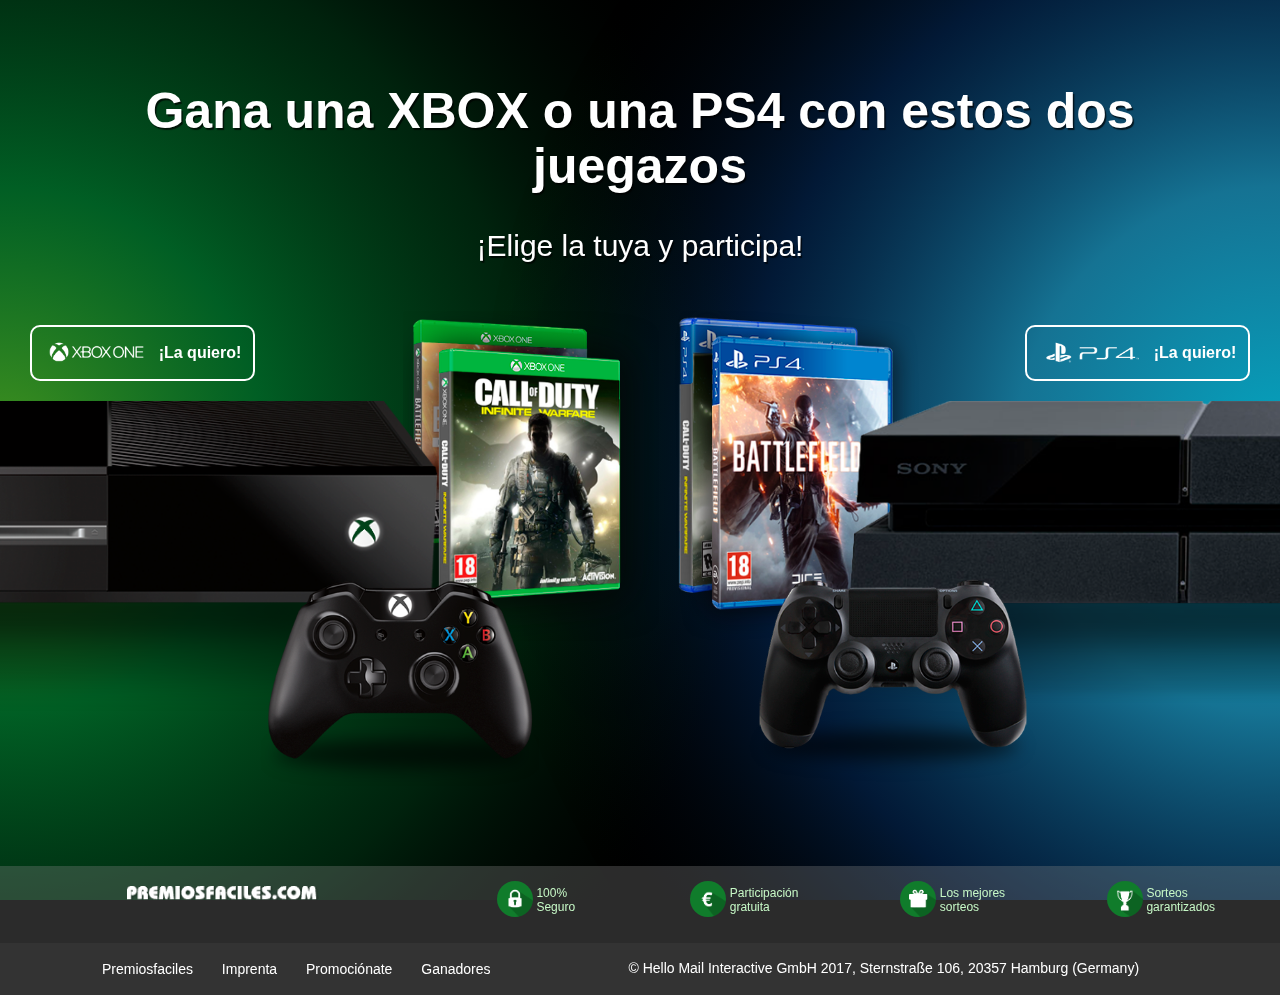
<file: index.html>
<!DOCTYPE html>
<head>
    <meta charset="utf-8">
    <meta http-equiv="X-UA-Compatible" content="IE=edge">
    <meta name="viewport" content="width=device-width, initial-scale=1, maximum-scale=1, user-scalable=0"/>
    <!-- Chrome, Firefox OS y Opera -->
    <meta name="theme-color" content=""/>
    <!-- Windows Phone -->
    <meta name="msapplication-navbutton-color" content=""/>
    <!-- iOS Safari -->
    <meta name="apple-mobile-web-app-capable" content="yes"/>
    <meta name="apple-mobile-web-app-status-bar-style" content="black-translucent"/>
    <title>Gana una XBOX o una PS4</title>
    <meta name="description" content="{$GAME.GAME_METADESC}">
    <meta name="keywords" content="{$GAME.GAME_METAKEY}">
    <!--[if lt IE 9]>
    <script src="js/core/html5shiv.min.js"></script>
    <script src="js/core/respond.min.js"></script>
    <![endif]-->
    <link href="css/core/bootstrap.min.css" rel="stylesheet">
    <link href="css/core/font-awesome/css/font-awesome.min.css" rel="stylesheet">
    <link href="css/core/animate/animate.css" rel="stylesheet" type="text/css">
    <link href="css/style.css" rel="stylesheet">

    
</head>
<body>
<div class="container-fluid">
    <h1>Gana una XBOX o una PS4 con estos dos juegazos</h1>
    <h2>¡Elige la tuya y participa!</h2>
    <div class="wrapper clearfix">
        <a class="aside xbox" href="./xbox.html">
            <canvas id="canvas-xbox"></canvas>
            <div class="sticker" data-wow-delay="0s" data-wow-duration="0.9s">¡La quiero!</div>
            <div class="consola wow fadeInLeft" data-wow-duration="0.8s"></div>
            <div class="mando wow slideInDown" data-wow-delay="0.3s" data-wow-duration="0.9s"></div>
            <div class="game wow fadeInDown" data-wow-delay="1s"></div>
        </a>
        <a class="aside ps4" href="./ps4.html">
            <canvas id="canvas-ps4"></canvas>
            <div class="sticker" data-wow-delay="0s" data-wow-duration="0.9s">¡La quiero!</div>
            <div class="consola wow fadeInRight" data-wow-duration="0.8s"></div>
            <div class="mando wow slideInDown" data-wow-delay="0.6s" data-wow-duration="0.9s"></div>
            <div class="game wow fadeInDown" data-wow-delay="1s"></div>
        </a>
        <div class="last-days wow bounce" data-wow-delay="2.8s">
            <span></span>
        </div>
    </div> 
</div>
<footer>
    <div class="container brandPower clearfix">
        <div class="col-sm-4">
            <div class="logo"><h1>premiosfaciles.com</h1></div>
        </div>
        <div class="col-sm-8">
            <div class="row">
                <div class="col-xs-6 col-sm-3">
                    <div class="security"></div>
                    <span>100% <br /> Seguro</span>
                </div>
                <div class="col-xs-6 col-sm-3">
                    <div class="forFree"></div>
                    <span>Participación<br /> gratuita</span>
                </div>
                <div class="col-xs-6 col-sm-3">
                    <div class="awardGuaranteed"></div>
                    <span>Los mejores<br /> sorteos</span>
                </div>
                <div class="col-xs-6 col-sm-3">
                    <div class="bestGames"></div>
                    <span>Sorteos<br /> garantizados</span>

                </div>
            </div>
        </div>
    </div>
    <div id="GameColorDiv"></div>
    <div class="container clearfix" id="cont-footer">
        <div class="row">
            <div class="col-md-5 col-lg-5">
                <ul class="list-unstyled list-inline">
                    <li><a target="_blank" href="/">Premiosfaciles</a></li>
                    <li>
                       <a id="trigger-imprenta" href="#modal-imprenta" role="button" data-toggle="modal" data-target="#modal-imprenta">
                           Imprenta
                        </a>
                    </li>
                    <li><a href="/publicidade" target="_blank">
                        Promociónate</a>
                    </li>
                    <li>
                        <a role="button" data-toggle="modal" data-target="#modal-winners" id="trigger-winners" href="#modal-winners">
                            Ganadores
                        </a>
                    </li>
                </ul>
            </div>
            <div class="col-md-7 col-lg-7">
                &copy; Hello Mail Interactive GmbH 2017, Sternstraße 106, 20357 Hamburg (Germany)
            </div>
        </div>
    </div>
</footer>
<script src="js/core/jquery-1.11.1.min.js"></script>
<script src="js/core/bootstrap.min.js"></script>
<script src="js/core/icheck.js"></script>
<script src="js/core/functions.js"></script>
<script src="js/scripts.js"></script>
<script src="js/default_dynamic/general.js"></script>
<script src="js/core/granim/granim.min.js"></script>    
    
<!-- ANIMATION WOW -->
<script src="js/core/wow/wow.min.js"></script>
<script>
    $(document).ready(function(){
        new WOW().init();
    });
</script>
</body>
</html>
</file>
<file: css/style.css>
@charset "UTF-8";
/*************** IMPORTACIÓN ESTILOS *****************/
/*************** IMPORTACIÓN ESTILOS y generales *****************/
/* Archivo: standard.css */
/* Estos son los comentarios en CSS, que si aparecerán en el archivo style .css */
/*********** import CSS ***********/
/*! normalize.css v4.1.1 | MIT License | github.com/necolas/normalize.css */
/**
 * 1. Change the default font family in all browsers (opinionated).
 * 2. Prevent adjustments of font size after orientation changes in IE and iOS.
 */
html {
  font-family: sans-serif;
  /* 1 */
  -ms-text-size-adjust: 100%;
  /* 2 */
  -webkit-text-size-adjust: 100%;
  /* 2 */ }

/**
 * Remove the margin in all browsers (opinionated).
 */
body {
  margin: 0; }

/* HTML5 display definitions
   ========================================================================== */
/**
 * Add the correct display in IE 9-.
 * 1. Add the correct display in Edge, IE, and Firefox.
 * 2. Add the correct display in IE.
 */
article,
aside,
details,
figcaption,
figure,
footer,
header,
main,
menu,
nav,
section,
summary {
  /* 1 */
  display: block; }

/**
 * Add the correct display in IE 9-.
 */
audio,
canvas,
progress,
video {
  display: inline-block; }

/**
 * Add the correct display in iOS 4-7.
 */
audio:not([controls]) {
  display: none;
  height: 0; }

/**
 * Add the correct vertical alignment in Chrome, Firefox, and Opera.
 */
progress {
  vertical-align: baseline; }

/**
 * Add the correct display in IE 10-.
 * 1. Add the correct display in IE.
 */
template,
[hidden] {
  display: none; }

/* Links
   ========================================================================== */
/**
 * 1. Remove the gray background on active links in IE 10.
 * 2. Remove gaps in links underline in iOS 8+ and Safari 8+.
 */
a {
  background-color: transparent;
  /* 1 */
  -webkit-text-decoration-skip: objects;
  /* 2 */ }

/**
 * Remove the outline on focused links when they are also active or hovered
 * in all browsers (opinionated).
 */
a:active,
a:hover {
  outline-width: 0; }

/* Text-level semantics
   ========================================================================== */
/**
 * 1. Remove the bottom border in Firefox 39-.
 * 2. Add the correct text decoration in Chrome, Edge, IE, Opera, and Safari.
 */
abbr[title] {
  border-bottom: none;
  /* 1 */
  text-decoration: underline;
  /* 2 */
  text-decoration: underline dotted;
  /* 2 */ }

/**
 * Prevent the duplicate application of `bolder` by the next rule in Safari 6.
 */
b,
strong {
  font-weight: inherit; }

/**
 * Add the correct font weight in Chrome, Edge, and Safari.
 */
b,
strong {
  font-weight: bolder; }

/**
 * Add the correct font style in Android 4.3-.
 */
dfn {
  font-style: italic; }

/**
 * Correct the font size and margin on `h1` elements within `section` and
 * `article` contexts in Chrome, Firefox, and Safari.
 */
h1 {
  font-size: 2em;
  margin: 0.67em 0; }

/**
 * Add the correct background and color in IE 9-.
 */
mark {
  background-color: #ff0;
  color: #000; }

/**
 * Add the correct font size in all browsers.
 */
small {
  font-size: 80%;
  line-height: 130%;
  display: inline-block; }

/**
 * Prevent `sub` and `sup` elements from affecting the line height in
 * all browsers.
 */
sub,
sup {
  font-size: 75%;
  line-height: 0;
  position: relative;
  vertical-align: baseline; }

sub {
  bottom: -0.25em; }

sup {
  top: -0.5em; }

/* Embedded content
   ========================================================================== */
/**
 * Remove the border on images inside links in IE 10-.
 */
img {
  border-style: none; }

/**
 * Hide the overflow in IE.
 */
svg:not(:root) {
  overflow: hidden; }

/* Grouping content
   ========================================================================== */
/**
 * 1. Correct the inheritance and scaling of font size in all browsers.
 * 2. Correct the odd `em` font sizing in all browsers.
 */
code,
kbd,
pre,
samp {
  font-family: monospace, monospace;
  /* 1 */
  font-size: 1em;
  /* 2 */ }

/**
 * Add the correct margin in IE 8.
 */
figure {
  margin: 1em 40px; }

/**
 * 1. Add the correct box sizing in Firefox.
 * 2. Show the overflow in Edge and IE.
 */
hr {
  box-sizing: content-box;
  /* 1 */
  height: 0;
  /* 1 */
  overflow: visible;
  /* 2 */ }

/* Forms
   ========================================================================== */
/**
 * 1. Change font properties to `inherit` in all browsers (opinionated).
 * 2. Remove the margin in Firefox and Safari.
 */
button,
input,
select,
textarea {
  font: inherit;
  /* 1 */
  margin: 0;
  /* 2 */ }

/**
 * Restore the font weight unset by the previous rule.
 */
optgroup {
  font-weight: bold; }

/**
 * Show the overflow in IE.
 * 1. Show the overflow in Edge.
 */
button,
input {
  /* 1 */
  overflow: visible; }

/**
 * Remove the inheritance of text transform in Edge, Firefox, and IE.
 * 1. Remove the inheritance of text transform in Firefox.
 */
button,
select {
  /* 1 */
  text-transform: none; }

/**
 * 1. Prevent a WebKit bug where (2) destroys native `audio` and `video`
 *    controls in Android 4.
 * 2. Correct the inability to style clickable types in iOS and Safari.
 */
button,
html [type="button"],
[type="reset"],
[type="submit"] {
  -webkit-appearance: button;
  /* 2 */ }

/**
 * Remove the inner border and padding in Firefox.
 */
button::-moz-focus-inner,
[type="button"]::-moz-focus-inner,
[type="reset"]::-moz-focus-inner,
[type="submit"]::-moz-focus-inner {
  border-style: none;
  padding: 0; }

/**
 * Restore the focus styles unset by the previous rule.
 */
button:-moz-focusring,
[type="button"]:-moz-focusring,
[type="reset"]:-moz-focusring,
[type="submit"]:-moz-focusring {
  outline: 0; }

/**
 * Change the border, margin, and padding in all browsers (opinionated).
 */
fieldset {
  border: none;
  margin: 0;
  padding: 0; }

/**
 * 1. Correct the text wrapping in Edge and IE.
 * 2. Correct the color inheritance from `fieldset` elements in IE.
 * 3. Remove the padding so developers are not caught out when they zero out
 *    `fieldset` elements in all browsers.
 */
legend {
  box-sizing: border-box;
  /* 1 */
  color: inherit;
  /* 2 */
  display: table;
  /* 1 */
  max-width: 100%;
  /* 1 */
  padding: 0;
  /* 3 */
  white-space: normal;
  /* 1 */
  border-bottom: 0; }

/**
 * Remove the default vertical scrollbar in IE.
 */
textarea {
  overflow: auto; }

/**
 * 1. Add the correct box sizing in IE 10-.
 * 2. Remove the padding in IE 10-.
 */
[type="checkbox"],
[type="radio"] {
  box-sizing: border-box;
  /* 1 */
  padding: 0;
  /* 2 */ }

/**
 * Correct the cursor style of increment and decrement buttons in Chrome.
 */
[type="number"]::-webkit-inner-spin-button,
[type="number"]::-webkit-outer-spin-button {
  height: auto; }

/**
 * 1. Correct the odd appearance in Chrome and Safari.
 * 2. Correct the outline style in Safari.
 */
[type="search"] {
  -webkit-appearance: textfield;
  /* 1 */
  outline-offset: -2px;
  /* 2 */ }

/**
 * Remove the inner padding and cancel buttons in Chrome and Safari on OS X.
 */
[type="search"]::-webkit-search-cancel-button,
[type="search"]::-webkit-search-decoration {
  -webkit-appearance: none; }

/**
 * Correct the text style of placeholders in Chrome, Edge, and Safari.
 */
::-webkit-input-placeholder {
  color: inherit;
  opacity: 0.54; }

/**
 * 1. Correct the inability to style clickable types in iOS and Safari.
 * 2. Change font properties to `inherit` in Safari.
 */
::-webkit-file-upload-button {
  -webkit-appearance: button;
  /* 1 */
  font: inherit;
  /* 2 */ }

/**
* Reset IOS styles */
input {
  -webkit-appearance: none; }

input[type=text],
input[type=email],
input[type=tel],
input[type=url],
input[type=search],
select {
  appearance: none;
  -moz-appearance: none;
  -webkit-appearance: none; }

/*********** custom default CSS ***********/
/* 100% del ancho de la ventana del navegador */
/* Color gris*/
/* Color Gris Obscuro */
/* background negro*/
/* background negro*/
/* example : @include radial-gradient(lighten($color_concurso, 30%), $color_concurso);*/
html {
  min-height: 100%;
  position: relative;
  overflow-x: hidden;
  /*disable horizontal scroll*/ }

.pixel {
  position: absolute; }

#section0 {
  padding-top: 30px; }

header {
  text-align: left;
  padding: 15px;
  transition: all 0.4s ease;
  width: 100%;
  position: absolute;
  z-index: 1;
  transition: all 0.4s ease; }

header.sticky {
  background-color: #107c10;
  position: fixed;
  text-align: left;
  transition: all 0.4s ease;
  z-index: 100; }

.logo {
  background: url("../images/default/logo-premiosfaciles.png") 0 0 no-repeat;
  width: 203px;
  height: 17px;
  background-size: 100%; }
  .logo h1 {
    margin: 0;
    text-indent: -9999px; }

.logoPT {
  background: url("../images/default/logo-premiosfaceis.png") 0 0 no-repeat;
  width: 203px;
  height: 17px;
  background-size: 100%; }
  .logoPT h1 {
    margin: 0;
    text-indent: -9999px; }

.titForm3 {
  text-align: center;
  margin: 0 0 -30px 0; }

section .form-box {
  margin-top: 30px; }

.contenedor {
  width: 100%;
  vertical-align: top;
  font-family: arial, sans-serif;
  font-size: 1em;
  margin: auto;
  background-color: #000000; }
  .contenedor a {
    color: #107c10; }

.formContent.pt .livingData .form-group:last-of-type:before {
  content: "-";
  display: block;
  position: absolute;
  width: 10px;
  height: 10px;
  font-size: 29px;
  margin-left: -20px;
  color: #929292;
  line-height: 0;
  top: 20px; }

.form-box .formContent {
  background-color: #FFFFFF; }
  .form-box .formContent .infoUser {
    text-align: center; }

#title-form {
  -webkit-text-shadow: 1px 1px 3px rgba(0, 0, 0, 0.5);
  -moz-text-shadow: 1px 1px 3px rgba(0, 0, 0, 0.5);
  -ms-text-shadow: 1px 1px 3px rgba(0, 0, 0, 0.5);
  text-shadow: 1px 1px 3px rgba(0, 0, 0, 0.5);
  background-color: #062b06;
  padding: 7.5px;
  color: #FFFFFF;
  font-size: 16px;
  text-transform: uppercase;
  text-align: center;
  letter-spacing: 0.2px; }

form {
  padding: 15px;
  margin-bottom: 15px;
  background-color: #f5f5f5;
  /* cuando gender = radiobutton
  
  .col_gender {
      margin-bottom: 15px;
  }*/ }
  form > div {
    margin-bottom: 5px; }
  form fieldset {
    margin-bottom: 10px; }
  form fieldset:first-of-type {
    margin-top: 0;
    margin-bottom: 0; }
  form .form-group {
    margin-bottom: 12px; }
  form legend {
    font-size: 18px;
    margin-bottom: 12px; }
  form .gender > div {
    -webkit-border-radius: 7.14286px;
    -moz-border-radius: 7.14286px;
    -ms-border-radius: 7.14286px;
    border-radius: 7.14286px;
    border: 1px solid #e2e2e2;
    background-color: #FFF;
    padding: 7px 2px 9px;
    /* cuando gender = radio buttons   
    padding: 9px 2px;
     
    > div {
        @include border-radius ($medianil / 2.1);
        border: 1px solid #e2e2e2;
        background-color: #FFF;
        padding: 9px 2px;
    
        label {
            color: #999;
            cursor: pointer;
            margin-bottom: 0;
        }
    }
    */ }
    form .gender > div > div > div:first-of-type {
      text-align: right; }
  form .label_gender [class*='iradio_'] {
    display: none; }
  form .legal {
    display: inline-block;
    margin-top: 15px; }
  form .radio label,
  form .checkbox label {
    padding-left: 0; }
  form .error {
    display: none;
    margin-top: 5px; }
  form .form-control {
    border-color: #e2e2e2;
    -webkit-border-radius: 6px;
    -moz-border-radius: 6px;
    -ms-border-radius: 6px;
    border-radius: 6px; }
    form .form-control::-webkit-input-placeholder {
      opacity: 0; }
    form .form-control:-moz-placeholder {
      opacity: 0; }
    form .form-control::-moz-placeholder {
      opacity: 0; }
    form .form-control:-ms-input-placeholder {
      opacity: 0; }
  form .form-control:focus {
    border-color: #19c019;
    outline: 0;
    -webkit-box-shadow: none;
    box-shadow: none;
    background-color: #90f190; }
  form .help-block {
    margin-bottom: 0;
    margin-top: 4px; }
  form .livingData {
    clear: both;
    margin: 15px -15px 0; }
    form .livingData .form-group {
      padding-right: 15px;
      padding-left: 15px;
      float: left;
      width: 33.3%;
      box-sizing: border-box; }
  form .labelFake {
    position: absolute;
    top: -26px; }
  form .wrappedSelect {
    position: relative; }
  form .wrappedSelect:after {
    content: "";
    border-style: solid;
    border-width: 5px 4px 0 4px;
    border-color: #1cd61c transparent transparent transparent;
    height: 0px;
    line-height: 0px;
    position: absolute;
    width: 0px;
    bottom: 38%;
    right: 8px;
    _border-color: #486ED9 #000000 #000000 #000000;
    _filter: progid:DXImageTransform.Microsoft.Chroma(color='#000000'); }
  form .terms_and_conditions label {
    font-size: 11px; }
  form .terms_and_conditions .checkbox label div {
    position: absolute; }
  form .terms_and_conditions .checkbox label span {
    margin-left: 30px;
    display: inline-block;
    line-height: 110%; }
  form input[type=number]::-webkit-outer-spin-button,
  form input[type=number]::-webkit-inner-spin-button {
    -webkit-appearance: none;
    margin: 0; }
  form input[type=number] {
    -moz-appearance: textfield; }

/* reset from bootstrap */
select:focus:focus, select:focus:active,
select:focus .active:focus, select::-moz-focus-inner:focus, select::-moz-focus-inner:active,
select::-moz-focus-inner .active:focus,
.btn:focus,
.btn:active,
.btn .active:focus {
  outline: none;
  outline: 0px auto -webkit-focus-ring-color;
  outline-offset: 0; }

select:focus-inner,
select::-moz-focus-inner {
  color: transparent;
  text-shadow: 0 0 0 #000;
  border: none; }

.btn-primary:hover, .btn-primary:focus {
  background-position: 0 0; }

/**/
/*.btn-primary*/
.coregs .wp_radio,
.ui-dialog-buttonset button {
  background: -webkit-gradient(linear, left top, left bottom, from(#16a916), to(#107c10));
  background: -moz-linear-gradient(top, #16a916, #107c10);
  filter: progid:DXImageTransform.Microsoft.gradient(startColorstr='#16a916', endColorstr='#107c10');
  border-color: #0a4f0a;
  -webkit-box-shadow: 2px 2px 3px rgba(0, 0, 0, 0.3);
  -moz-box-shadow: 2px 2px 3px rgba(0, 0, 0, 0.3);
  box-shadow: 2px 2px 3px rgba(0, 0, 0, 0.3);
  -webkit-text-shadow: 0.5px 0.5px 1px black;
  -moz-text-shadow: 0.5px 0.5px 1px black;
  -ms-text-shadow: 0.5px 0.5px 1px black;
  text-shadow: 0.5px 0.5px 1px black; }
  .coregs .wp_radio:hover,
  .ui-dialog-buttonset button:hover {
    background: -webkit-gradient(linear, left top, left bottom, from(#1cd61c), to(#107c10));
    background: -moz-linear-gradient(top, #1cd61c, #107c10);
    filter: progid:DXImageTransform.Microsoft.gradient(startColorstr='#1cd61c', endColorstr='#107c10');
    border-color: #073807; }
  .coregs .wp_radio:focus, .coregs .wp_radio:active,
  .ui-dialog-buttonset button:focus,
  .ui-dialog-buttonset button:active {
    background: -webkit-gradient(linear, left top, left bottom, from(#3fe63f), to(#068706));
    background: -moz-linear-gradient(top, #3fe63f, #068706);
    filter: progid:DXImageTransform.Microsoft.gradient(startColorstr='#3fe63f', endColorstr='#068706');
    border-color: #0a4f0a; }

.btn.btn-lg.leadBtn {
  color: #FFF;
  background-color: #107c10;
  background: -webkit-gradient(linear, left top, left bottom, from(#16a916), to(#107c10));
  background: -moz-linear-gradient(top, #16a916, #107c10);
  filter: progid:DXImageTransform.Microsoft.gradient(startColorstr='#16a916', endColorstr='#107c10');
  border-color: #0a4f0a;
  -webkit-box-shadow: 2px 2px 3px rgba(0, 0, 0, 0.3);
  -moz-box-shadow: 2px 2px 3px rgba(0, 0, 0, 0.3);
  box-shadow: 2px 2px 3px rgba(0, 0, 0, 0.3);
  -webkit-text-shadow: 0.5px 0.5px 1px black;
  -moz-text-shadow: 0.5px 0.5px 1px black;
  -ms-text-shadow: 0.5px 0.5px 1px black;
  text-shadow: 0.5px 0.5px 1px black;
  padding: 15px;
  font-size: 22px;
  margin-top: 15px;
  width: 100%;
  max-width: 300px; }
  .btn.btn-lg.leadBtn:hover {
    background: -webkit-gradient(linear, left top, left bottom, from(#1cd61c), to(#107c10));
    background: -moz-linear-gradient(top, #1cd61c, #107c10);
    filter: progid:DXImageTransform.Microsoft.gradient(startColorstr='#1cd61c', endColorstr='#107c10');
    border-color: #073807; }
  .btn.btn-lg.leadBtn:focus, .btn.btn-lg.leadBtn:active {
    background: -webkit-gradient(linear, left top, left bottom, from(#3fe63f), to(#068706));
    background: -moz-linear-gradient(top, #3fe63f, #068706);
    filter: progid:DXImageTransform.Microsoft.gradient(startColorstr='#3fe63f', endColorstr='#068706');
    border-color: #0a4f0a; }

btn.disabled {
  pointer-events: all !important;
  cursor: not-allowed;
  background: -webkit-gradient(linear, left top, left bottom, from(#107c2b), to(#107c10));
  background: -moz-linear-gradient(top, #107c2b, #107c10);
  filter: progid:DXImageTransform.Microsoft.gradient(startColorstr='#107c2b', endColorstr='#107c10'); }

form fieldset:last-of-type .btn-leadContent {
  width: 100%;
  text-align: center; }
  form fieldset:last-of-type .btn-leadContent .btn.btn-lg.nextBtn {
    width: 100%;
    max-width: 400px;
    margin: 22.5px auto 15px; }

/* #step-3 input.btn {
    text-align: center;
    margin-top: $medianil * 1.5;
    @include gradient(lighten($color_concurso, 10%), darken($color_concurso, 20%));
    width: $full;
}*/
.gender {
  /* .btn.btn-lg {
       @include border-radius(8px);
       @include text-shadow(1px 1px 2px darken($color_concurso, 50%));
       @include box-shadow(0, 5px, 0, darken($color_concurso, 10%));
       
       background-color: $color_concurso;
       color: $blanco;
       font-size: 22px;   
       font-weight: 700;
       padding: $medianil $medianil * 1.5;
       text-transform: uppercase;
   }*/ }
  .gender .btn {
    background: #DDD;
    -webkit-box-shadow: 0 3px 0 #777777;
    -moz-box-shadow: 0 3px 0 #777777;
    box-shadow: 0 3px 0 #777777;
    -webkit-border-radius: 4px;
    -moz-border-radius: 4px;
    -ms-border-radius: 4px;
    border-radius: 4px;
    border: 0 none;
    color: #777;
    font-family: arial, sans-serif;
    font-size: 14px;
    line-height: 120%;
    outline: 0;
    padding: 8.33333px 10px;
    text-align: center;
    transition: all .1s linear;
    width: 100%;
    text-shadow: none; }
  .gender .btn:hover {
    background-image: #eaeaea;
    background: #eaeaea; }
  .gender .btn:active {
    background-color: #c4c4c4;
    -webkit-box-shadow: 0 2px 0 #5e5e5e;
    -moz-box-shadow: 0 2px 0 #5e5e5e;
    box-shadow: 0 2px 0 #5e5e5e;
    -webkit-outline: 0;
    transform: translateY(3px);
    color: #000; }
  .gender .btn.active,
  .gender .btn:active {
    background-color: #c4c4c4;
    color: #000; }
  .gender .col_gender:first-of-type {
    padding-left: 7.5px;
    padding-right: 17px; }
  .gender .col_gender:last-of-type {
    padding-right: 7.5px;
    padding-left: 17px; }
  .gender .col_gender label.active {
    background-color: #CCC;
    box-shadow: inset 2px 2px 1px #666; }

.pushUp {
  background-color: #042204; }

.has-error .form-control,
.gender.has-error > div {
  border-color: #d9534f; }
  .has-error .form-control:focus,
  .gender.has-error > div:focus {
    border-color: #d9534f; }

.has-error .help-block,
.has-error .control-label,
.has-error .radio,
.has-error .checkbox,
label.has-error,
.has-error .radio-inline,
.has-error .checkbox-inline,
.has-error .error {
  color: #d9534f; }

.has-error .error {
  display: block; }
.has-error::-webkit-input-placeholder {
  color: #d9534f; }
.has-error:-moz-placeholder {
  color: #d9534f; }
.has-error::-moz-placeholder {
  color: #d9534f; }
.has-error:-ms-input-placeholder {
  color: #d9534f; }

.col-md-12.form-box form.noLabel .adress .street.has-error label.control-label.labelFocus,
.col-md-6.form-box form.noLabel .adress .street.has-error label.control-label.labelFocus {
  border: 1px solid #d9534f;
  border-top: none; }

.has-error-shadow > div {
  outline: none;
  border-color: #d9534f;
  box-shadow: 0 0 10px #d9534f; }

form.form-inline .radio,
form.form-inline .checkbox {
  display: block;
  margin-bottom: 10px; }
form.form-inline .control-label {
  text-align: right;
  vertical-align: top;
  padding-top: 5px;
  width: 22.22222%;
  padding-right: 3px; }
form.form-inline .form-control {
  width: 100%;
  padding: 6px 8px; }
form.form-inline .controls {
  width: 76.04563%;
  display: inline-block; }
form.form-inline .col-xs-4 {
  width: 100%; }

.form-box form.noLabel fieldset .form-group {
  position: relative; }
.form-box form.noLabel .dataUser label.control-label, .form-box form.noLabel .adress label.control-label, .form-box form.noLabel .terms_and_conditions label.control-label {
  display: none; }
.form-box form.noLabel label.control-label.labelFocus {
  border: 1px solid #1cd61c;
  border-bottom: none;
  background-color: #90f190;
  -webkit-border-radius: 4px 4px 0 0;
  -moz-border-radius: 4px 4px 0 0;
  -ms-border-radius: 4px 4px 0 0;
  border-radius: 4px 4px 0 0;
  clip: auto;
  display: block;
  font-size: 11px;
  line-height: 27px;
  overflow: hidden;
  padding: 0 7.5px 0 !important;
  position: absolute;
  right: 15px;
  top: -27px;
  z-index: 1; }
.form-box form.noLabel .controls {
  width: 100%; }
.form-box form.noLabel .form-control::-webkit-input-placeholder {
  opacity: 0.8; }
.form-box form.noLabel .form-control:-moz-placeholder {
  opacity: 0.8; }
.form-box form.noLabel .form-control::-moz-placeholder {
  opacity: 0.8; }
.form-box form.noLabel .form-control:-ms-input-placeholder {
  opacity: 0.8; }
.form-box form.noLabel .form-control:focus {
  -webkit-border-radius: 4px 0 4px 4px;
  -moz-border-radius: 4px 0 4px 4px;
  -ms-border-radius: 4px 0 4px 4px;
  border-radius: 4px 0 4px 4px;
  -webkit-box-shadow: 0 0 0 transparent;
  -moz-box-shadow: 0 0 0 transparent;
  box-shadow: 0 0 0 transparent; }
  .form-box form.noLabel .form-control:focus::-webkit-input-placeholder {
    opacity: 0;
    transition: all 0.5s ease; }
  .form-box form.noLabel .form-control:focus:-moz-placeholder {
    opacity: 0;
    transition: all 0.5s ease; }
  .form-box form.noLabel .form-control:focus::-moz-placeholder {
    opacity: 0;
    transition: all 0.5s ease; }
  .form-box form.noLabel .form-control:focus:-ms-input-placeholder {
    opacity: 0;
    transition: all 0.5s ease; }
.form-box form.noLabel .has-error label.labelFocus {
  border-color: #a94442; }
.form-box form.noLabel .terms_and_conditions #nacimiento div .control-label.labelFocus {
  right: 15px; }

.col-md-5.form-box form.noLabel label.control-label.labelFocus {
  right: 0px; }
.col-md-5.form-box form.noLabel .adress .livingData label.labelFocus {
  right: 15px; }
.col-md-5.form-box .formContent.pt .livingData .form-group:last-of-type:before {
  top: 15px; }

.col-md-12.form-box .dataUser,
.col-md-12.form-box .adress,
.col-md-12.form-box .terms-and-coditions,
.col-md-6.form-box .dataUser,
.col-md-6.form-box .adress,
.col-md-6.form-box .terms-and-coditions,
.col-md-4.form-box .dataUser,
.col-md-4.form-box .adress,
.col-md-4.form-box .terms-and-coditions,
.col-lg-4.form-box .dataUser,
.col-lg-4.form-box .adress,
.col-lg-4.form-box .terms-and-coditions {
  margin-right: -15px;
  margin-left: -15px; }
  .col-md-12.form-box .dataUser label.labelFocus,
  .col-md-12.form-box .adress label.labelFocus,
  .col-md-12.form-box .terms-and-coditions label.labelFocus,
  .col-md-6.form-box .dataUser label.labelFocus,
  .col-md-6.form-box .adress label.labelFocus,
  .col-md-6.form-box .terms-and-coditions label.labelFocus,
  .col-md-4.form-box .dataUser label.labelFocus,
  .col-md-4.form-box .adress label.labelFocus,
  .col-md-4.form-box .terms-and-coditions label.labelFocus,
  .col-lg-4.form-box .dataUser label.labelFocus,
  .col-lg-4.form-box .adress label.labelFocus,
  .col-lg-4.form-box .terms-and-coditions label.labelFocus {
    right: 15px;
    line-height: 21px; }
  .col-md-12.form-box .dataUser > .form-group,
  .col-md-12.form-box .adress > .form-group,
  .col-md-12.form-box .terms-and-coditions > .form-group,
  .col-md-6.form-box .dataUser > .form-group,
  .col-md-6.form-box .adress > .form-group,
  .col-md-6.form-box .terms-and-coditions > .form-group,
  .col-md-4.form-box .dataUser > .form-group,
  .col-md-4.form-box .adress > .form-group,
  .col-md-4.form-box .terms-and-coditions > .form-group,
  .col-lg-4.form-box .dataUser > .form-group,
  .col-lg-4.form-box .adress > .form-group,
  .col-lg-4.form-box .terms-and-coditions > .form-group {
    float: left;
    width: 50%;
    padding: 0 15px; }
.col-md-12.form-box .adress > .form-group:nth-child(3),
.col-md-6.form-box .adress > .form-group:nth-child(3),
.col-md-4.form-box .adress > .form-group:nth-child(3),
.col-lg-4.form-box .adress > .form-group:nth-child(3) {
  margin: 0;
  clear: both; }
.col-md-12.form-box .adress .livingData,
.col-md-6.form-box .adress .livingData,
.col-md-4.form-box .adress .livingData,
.col-lg-4.form-box .adress .livingData {
  margin: 15px 0 0; }
.col-md-12.form-box label.control-label,
.col-md-6.form-box label.control-label,
.col-md-4.form-box label.control-label,
.col-lg-4.form-box label.control-label {
  font-size: 15px; }
.col-md-12.form-box .gender label,
.col-md-6.form-box .gender label,
.col-md-4.form-box .gender label,
.col-lg-4.form-box .gender label {
  font-size: 18px;
  font-weight: 300; }
.col-md-12.form-box .form-control,
.col-md-6.form-box .form-control,
.col-md-4.form-box .form-control,
.col-lg-4.form-box .form-control {
  height: 45px;
  padding: 10px;
  font-size: 18px;
  line-height: 1.3333333; }
.col-md-12.form-box .terms_and_conditions .checkbox:first-of-type,
.col-md-6.form-box .terms_and_conditions .checkbox:first-of-type,
.col-md-4.form-box .terms_and_conditions .checkbox:first-of-type,
.col-lg-4.form-box .terms_and_conditions .checkbox:first-of-type {
  margin-top: 0; }
.col-md-12.form-box .terms_and_conditions > div:nth-child(2) > div > div,
.col-md-6.form-box .terms_and_conditions > div:nth-child(2) > div > div,
.col-md-4.form-box .terms_and_conditions > div:nth-child(2) > div > div,
.col-lg-4.form-box .terms_and_conditions > div:nth-child(2) > div > div {
  /*, fieldset > div*/
  margin-bottom: 15px; }
.col-md-12.form-box .terms_and_conditions .adult,
.col-md-12.form-box .terms_and_conditions > div:nth-child(2) > div > div:last-of-type,
.col-md-12.form-box .terms_and_conditions #nacimiento,
.col-md-6.form-box .terms_and_conditions .adult,
.col-md-6.form-box .terms_and_conditions > div:nth-child(2) > div > div:last-of-type,
.col-md-6.form-box .terms_and_conditions #nacimiento,
.col-md-4.form-box .terms_and_conditions .adult,
.col-md-4.form-box .terms_and_conditions > div:nth-child(2) > div > div:last-of-type,
.col-md-4.form-box .terms_and_conditions #nacimiento,
.col-lg-4.form-box .terms_and_conditions .adult,
.col-lg-4.form-box .terms_and_conditions > div:nth-child(2) > div > div:last-of-type,
.col-lg-4.form-box .terms_and_conditions #nacimiento {
  margin-bottom: 0; }
.col-md-12.form-box form.noLabel label.labelFocus,
.col-md-6.form-box form.noLabel label.labelFocus,
.col-md-4.form-box form.noLabel label.labelFocus,
.col-lg-4.form-box form.noLabel label.labelFocus {
  top: -34px;
  font-size: 13px;
  line-height: 34px; }
.col-md-12.form-box form.noLabel .gender label,
.col-md-6.form-box form.noLabel .gender label,
.col-md-4.form-box form.noLabel .gender label,
.col-lg-4.form-box form.noLabel .gender label {
  top: 0; }
.col-md-12.form-box form.noLabel .form-control:focus,
.col-md-6.form-box form.noLabel .form-control:focus,
.col-md-4.form-box form.noLabel .form-control:focus,
.col-lg-4.form-box form.noLabel .form-control:focus {
  -webkit-border-radius: 6px 0 6px 6px;
  -moz-border-radius: 6px 0 6px 6px;
  -ms-border-radius: 6px 0 6px 6px;
  border-radius: 6px 0 6px 6px;
  -webkit-box-shadow: 0 0 0 transparent;
  -moz-box-shadow: 0 0 0 transparent;
  box-shadow: 0 0 0 transparent; }
.col-md-12.form-box form.noLabel .form-group,
.col-md-6.form-box form.noLabel .form-group,
.col-md-4.form-box form.noLabel .form-group,
.col-lg-4.form-box form.noLabel .form-group {
  margin-bottom: 19.95px; }
.col-md-12.form-box form.noLabel .terms_and_conditions #nacimiento,
.col-md-6.form-box form.noLabel .terms_and_conditions #nacimiento,
.col-md-4.form-box form.noLabel .terms_and_conditions #nacimiento,
.col-lg-4.form-box form.noLabel .terms_and_conditions #nacimiento {
  margin-top: 15px; }
  .col-md-12.form-box form.noLabel .terms_and_conditions #nacimiento p,
  .col-md-6.form-box form.noLabel .terms_and_conditions #nacimiento p,
  .col-md-4.form-box form.noLabel .terms_and_conditions #nacimiento p,
  .col-lg-4.form-box form.noLabel .terms_and_conditions #nacimiento p {
    color: #666;
    line-height: 115%; }

form.stepsOff .stepwizard,
form.stepsOff .selectSteps {
  display: none; }
form.stepsOff .setup-content {
  display: block !important; }

.stepsOn .stepwizard-step p {
  margin-top: 10px; }
.stepsOn .stepwizard-row {
  display: table-row; }
.stepsOn .stepwizard {
  display: none;
  width: 100%;
  position: relative; }
.stepsOn .stepwizard-step button[disabled] {
  opacity: 1 !important;
  filter: alpha(opacity=100) !important; }
.stepsOn .stepwizard-row:before {
  top: 14px;
  bottom: 0;
  position: absolute;
  content: " ";
  width: 100%;
  height: 1px;
  background-color: #ccc;
  z-order: 0; }
.stepsOn .stepwizard-step {
  display: table-cell;
  text-align: center;
  position: relative; }
.stepsOn .btn-circle {
  width: 30px;
  height: 30px;
  text-align: center;
  padding: 6px 0;
  font-size: 12px;
  line-height: 1.428571429;
  border-radius: 15px; }
.stepsOn .selectSteps {
  display: block; }
.stepsOn #step-2, .stepsOn #step-3 {
  display: none; }

.ui-widget-overlay {
  background: #000;
  opacity: 0.7; }

.ui-dialog {
  padding: 0;
  border: none; }
  .ui-dialog .ui-widget-header {
    background-image: none;
    background-color: #042204;
    border: none;
    -webkit-border-radius: 0;
    -moz-border-radius: 0;
    -ms-border-radius: 0;
    border-radius: 0;
    color: #FFFFFF; }
  .ui-dialog a.elegirciudad {
    display: block;
    cursor: pointer;
    margin: 7.5px 0; }
    .ui-dialog a.elegirciudad:before {
      content: "-";
      display: inline-block; }
  .ui-dialog .ui-dialog-titlebar-close {
    background-color: #99f299;
    border: none; }
  .ui-dialog .ui-dialog-titlebar-close:before {
    content: 'X';
    /* UTF-8 symbol */
    display: block;
    color: #042204;
    line-height: 100%;
    width: 20px; }
  .ui-dialog .ui-dialog-buttonset button {
    color: #FFFFFF;
    -webkit-border-radius: 4px;
    -moz-border-radius: 4px;
    -ms-border-radius: 4px;
    border-radius: 4px;
    padding: 7.5px 15px;
    border: none; }
  .ui-dialog .ui-dialog-titlebar-close {
    right: 0.5em; }

.brandInfo {
  text-align: center;
  margin-bottom: 123px; }
  .brandInfo .brandSteps > div {
    margin-bottom: 79.5px; }
    .brandInfo .brandSteps > div .fa {
      background-color: rgba(255, 255, 255, 0.2);
      border: 5px solid #107c10;
      border-radius: 50%;
      padding: 25px;
      -webkit-box-shadow: inset 5px 5px 5px rgba(0, 0, 0, 0.3);
      -moz-box-shadow: inset 5px 5px 5px rgba(0, 0, 0, 0.3);
      box-shadow: inset 5px 5px 5px rgba(0, 0, 0, 0.3); }
      .brandInfo .brandSteps > div .fa:before {
        font-size: 3.5em;
        -webkit-text-shadow: 2.5px 2.5px 4.5px rgba(0, 0, 0, 0.7);
        -moz-text-shadow: 2.5px 2.5px 4.5px rgba(0, 0, 0, 0.7);
        -ms-text-shadow: 2.5px 2.5px 4.5px rgba(0, 0, 0, 0.7);
        text-shadow: 2.5px 2.5px 4.5px rgba(0, 0, 0, 0.7);
        color: #ffffff; }
  .brandInfo .description span {
    -webkit-text-shadow: 1px 1px 3px rgba(0, 0, 0, 0.5);
    -moz-text-shadow: 1px 1px 3px rgba(0, 0, 0, 0.5);
    -ms-text-shadow: 1px 1px 3px rgba(0, 0, 0, 0.5);
    text-shadow: 1px 1px 3px rgba(0, 0, 0, 0.5);
    color: #FFFFFF;
    display: inline-block;
    font-size: 41px;
    font-weight: bold; }
  .brandInfo .description div {
    -webkit-text-shadow: 1.5px 1.5px 4px rgba(0, 0, 0, 0.5);
    -moz-text-shadow: 1.5px 1.5px 4px rgba(0, 0, 0, 0.5);
    -ms-text-shadow: 1.5px 1.5px 4px rgba(0, 0, 0, 0.5);
    text-shadow: 1.5px 1.5px 4px rgba(0, 0, 0, 0.5);
    color: black;
    display: inline-block;
    display: inline-block;
    font-size: 15px;
    font-weight: bold;
    line-height: 120%;
    text-align: left;
    text-transform: uppercase;
    margin-left: 5px; }
  .brandInfo h2 {
    -webkit-text-shadow: 1.5px 1.5px 4px rgba(0, 0, 0, 0.5);
    -moz-text-shadow: 1.5px 1.5px 4px rgba(0, 0, 0, 0.5);
    -ms-text-shadow: 1.5px 1.5px 4px rgba(0, 0, 0, 0.5);
    text-shadow: 1.5px 1.5px 4px rgba(0, 0, 0, 0.5);
    font-size: 26px;
    color: black;
    margin-bottom: 30px;
    margin-top: 0; }
  .brandInfo h3 {
    -webkit-text-shadow: 1.5px 1.5px 4px rgba(0, 0, 0, 0.5);
    -moz-text-shadow: 1.5px 1.5px 4px rgba(0, 0, 0, 0.5);
    -ms-text-shadow: 1.5px 1.5px 4px rgba(0, 0, 0, 0.5);
    text-shadow: 1.5px 1.5px 4px rgba(0, 0, 0, 0.5);
    color: #FFFFFF;
    font-size: 48px;
    font-weight: bold;
    margin: 120px 0 15px;
    letter-spacing: -1px; }
  .brandInfo h4 {
    color: black;
    -webkit-text-shadow: 1.5px 1.5px 4px rgba(0, 0, 0, 0.5);
    -moz-text-shadow: 1.5px 1.5px 4px rgba(0, 0, 0, 0.5);
    -ms-text-shadow: 1.5px 1.5px 4px rgba(0, 0, 0, 0.5);
    text-shadow: 1.5px 1.5px 4px rgba(0, 0, 0, 0.5);
    font-size: 26px;
    margin: 0 0 90px; }
  .brandInfo .leadBtn.btn-lg {
    font-size: 22px;
    margin-bottom: 75px; }

.pulse {
  -webkit-border-radius: 24px;
  -moz-border-radius: 24px;
  -ms-border-radius: 24px;
  border-radius: 24px;
  background-color: #0a4f0a;
  bottom: 270px;
  display: block;
  height: 49.5px;
  position: absolute;
  right: 5%;
  width: 49.5px; }
  .pulse:after {
    content: "";
    display: block;
    border-left: 6px solid transparent;
    border-right: 6px solid transparent;
    border-bottom: 9px solid #FFFFFF;
    height: 0;
    width: 0;
    margin: 19px 0 0 19px; }

.pulse.down {
  bottom: -69px;
  right: -88px; }
  .pulse.down:after {
    border-top: 9px solid #FFFFFF;
    border-bottom: none;
    margin: 22px 0 0 19px; }

.brandPower {
  background-color: rgba(0, 0, 0, 0.15);
  width: 100%;
  padding: 15px;
  margin-bottom: 15px; }
  .brandPower .tagLine {
    -webkit-text-shadow: 1px 1px 3px rgba(0, 0, 0, 0.5);
    -moz-text-shadow: 1px 1px 3px rgba(0, 0, 0, 0.5);
    -ms-text-shadow: 1px 1px 3px rgba(0, 0, 0, 0.5);
    text-shadow: 1px 1px 3px rgba(0, 0, 0, 0.5);
    font-size: 11px;
    font-weight: bold;
    color: white;
    display: block;
    text-align: center;
    margin-bottom: 20px; }
  .brandPower .logo, .brandPower .logoPT {
    width: 192px;
    height: 14px;
    margin: 5px auto 28px;
    background-size: 100%; }
  .brandPower > div:last-of-type div div {
    text-align: center; }
    .brandPower > div:last-of-type div div > div {
      width: 36px;
      height: 36px;
      background-size: 100% !important;
      margin: 0 auto;
      -webkit-border-radius: 18px;
      -moz-border-radius: 18px;
      -ms-border-radius: 18px;
      border-radius: 18px; }
    .brandPower > div:last-of-type div div span {
      color: #c6f8c6;
      font-size: 12px;
      line-height: 110%;
      display: inline-block;
      padding-top: 6px; }
    .brandPower > div:last-of-type div div .security {
      background: url("../images/default/security.png") 0 0 no-repeat;
      background-color: #107c2b; }
    .brandPower > div:last-of-type div div .forFree {
      background: url("../images/default/forFree.png") 0 0 no-repeat;
      background-color: #107c2b; }
    .brandPower > div:last-of-type div div .awardGuaranteed {
      background: url("../images/default/awardGuaranteed .png") 0 0 no-repeat;
      background-color: #107c2b; }
    .brandPower > div:last-of-type div div .bestGames {
      background: url("../images/default/bestGames.png") 0 0 no-repeat;
      background-color: #107c2b; }

footer {
  background-color: rgba(0, 0, 0, 0.65);
  color: #FFFFFF;
  padding-bottom: 15px;
  text-align: center;
  position: absolute;
  bottom: 0;
  left: 0;
  width: 100%; }
  footer a {
    color: #FFFFFF;
    border-bottom: 1px solid transparent;
    display: inline-block;
    padding: 0.5px 0;
    margin: 0 7.5px; }
    footer a:hover {
      color: #FFFFFF;
      border-bottom: 1px solid #FFFFFF;
      padding-bottom: 0.5px;
      text-decoration: none; }
    footer a:focus {
      color: #FFFFFF;
      text-decoration: none; }
  footer ul {
    margin-bottom: 0; }

.modal .close {
  opacity: 0.4;
  font-size: 50px; }
.modal .modal-header {
  padding-bottom: 10px;
  margin-bottom: 10px; }
  .modal .modal-header h4 {
    font-size: 20px;
    line-height: 22px;
    font-weight: bold;
    color: #107c10; }
  .modal .modal-header .close {
    margin-top: -10px; }
.modal .tab-pane {
  text-align: left; }
  .modal .tab-pane .row + .row {
    margin-top: 37.5px; }
  .modal .tab-pane p {
    font-size: 18px; }
.modal h5 {
  color: #ff3924;
  font-size: 24px;
  font-weight: bold;
  margin-bottom: 15px; }
.modal img {
  max-width: 100%; }

.logoSpin {
  -webkit-animation: spin 3s linear 0s infinite reverse;
  -moz-animation: spin 3s linear 0s infinite reverse;
  -ms-animation: spin 3s linear 0s infinite reverse;
  -o-animation: spin 3s linear 0s infinite reverse;
  animation: spin 3s linear 0s infinite reverse; }
@keyframes spin {
  0% {
    transform: rotate(360deg); }
  100% {
    transform: rotate(0deg); } }
@-webkit-keyframes spin {
  0% {
    -webkit-transform: rotate(360deg); }
  100% {
    -webkit-transform: rotate(0deg); } }
@-ms-keyframes spin {
  0% {
    -ms-transform: rotate(360deg); }
  100% {
    -ms-transform: rotate(0deg); } }
@-moz-keyframes spin {
  0% {
    -moz-transform: rotate(360deg); }
  100% {
    -moz-transform: rotate(0deg); } }
@-o-keyframes spin {
  0% {
    -o-transform: rotate(360deg); }
  100% {
    -o-transform: rotate(0deg); } }
.vertical-alignment-helper {
  display: table;
  height: 100%;
  width: 100%;
  pointer-events: none; }

.vertical-align-center {
  /* To center vertically */
  display: table-cell;
  vertical-align: middle;
  pointer-events: none; }

.modal-content {
  width: inherit;
  height: inherit;
  margin: 0 auto;
  pointer-events: all; }

#modal-choose-city-body span a {
  display: block;
  background-color: #6cec6c;
  list-style-type: none;
  padding: 12px 0;
  text-align: center;
  color: #333;
  cursor: pointer; }
  #modal-choose-city-body span a:hover {
    background-color: #107c10;
    color: #FFFFFF;
    text-decoration: none;
    font-weight: bold; }
#modal-choose-city-body span:nth-child(even) a {
  background-color: #3fe63f; }
  #modal-choose-city-body span:nth-child(even) a:hover {
    background-color: #107c10;
    color: #FFFFFF;
    text-decoration: none; }

.sanValentin {
  max-width: 150px;
  margin: 0 auto; }
  .sanValentin span {
    background: url("../images/default/sticker-san-valentin.png") 0 0 no-repeat;
    display: block;
    background-size: 100%;
    padding-top: 80.36%; }

.sanValentinPT {
  max-width: 150px;
  margin: 0 auto; }
  .sanValentinPT span {
    background: url("../images/default/sticker-san-valentin-PT.png") 0 0 no-repeat;
    display: block;
    background-size: 100%;
    padding-top: 80.36%; }

/******************************************************************************/
/*MEDIA QUERYS*/
/******************************************************************************/
@media only screen and (-webkit-min-device-pixel-ratio: 2) and (min-width: 780px) and (max-height: 850px), only screen and (min--moz-device-pixel-ratio: 2) and (min-width: 780px) and (max-height: 850px), only screen and (-o-min-device-pixel-ratio: 2 / 1) and (min-width: 780px) and (max-height: 850px), only screen and (min-device-pixel-ratio: 2) and (min-width: 780px) and (max-height: 850px), only screen and (min-resolution: 192dpi) and (min-width: 780px) and (max-height: 850px), only screen and (min-resolution: 2dppx) and (min-width: 780px) and (max-height: 850px) {
  legend {
    display: none; }

  .itemPF:before {
    height: 146px !important;
    width: 141px !important;
    left: -10px !important; }

  .spriteSteps {
    width: 231px !important;
    height: 128px !important;
    background-size: 300% !important; }

  .spriteSteps.validateMail {
    background-position: -231px !important; }

  .spriteSteps.winGift {
    background-position: -462px !important; } }
@media (min-height: 780px) and (max-height: 850px) {
  legend {
    display: none; } }
/*@media (min-height: 901px) and (max-height: 990px) {
    #section0 {
        padding-top: 40px !important;
    }
}*/
@media screen and (max-height: 900px) {
  #section0 {
    padding-top: 30px !important; }

  /* section .form-box {
       margin-top: 0;
   }*/
  .brandInfo h2 {
    font-size: 20px;
    margin-bottom: 20px; }
  .brandInfo h3 {
    margin: 60px 0 15px;
    font-size: 38px; }
  .brandInfo h4 {
    margin: 0 0 60px;
    font-size: 20px; }
  .brandInfo .brandSteps > div {
    margin-bottom: 40px; }
  .brandInfo .pulse {
    bottom: 204px; } }
@media screen and (min-width: 991px) {
  #step-3 input.btn {
    width: 100%; }

  .brandPower > div:last-of-type div div div {
    display: inline-block; }
  .brandPower > div:last-of-type div div span {
    display: inline-block;
    padding-top: 6px;
    text-align: left;
    vertical-align: top; }

  .col-md-12.form-box form.noLabel .adress .street .form-control:focus,
  .col-md-6.form-box form.noLabel .adress .street .form-control:focus {
    -webkit-border-radius: 4px 4px 0 4px;
    -moz-border-radius: 4px 4px 0 4px;
    -ms-border-radius: 4px 4px 0 4px;
    border-radius: 4px 4px 0 4px; }
  .col-md-12.form-box form.noLabel .adress .street label.control-label.labelFocus,
  .col-md-6.form-box form.noLabel .adress .street label.control-label.labelFocus {
    border-bottom: 1px solid #1cd61c;
    border-top: none;
    -webkit-border-radius: 0 0 4px 4px;
    -moz-border-radius: 0 0 4px 4px;
    -ms-border-radius: 0 0 4px 4px;
    border-radius: 0 0 4px 4px;
    top: 44px;
    rigth: -15px;
    left: auto; }

  .col-md-5.form-box form.noLabel .setup-content .adress {
    /*.street {
        label.label-control.labelFocus {
            top: 33px !important;
            right: 0 !important;
        }
    }*/ }
    .col-md-5.form-box form.noLabel .setup-content .adress .livingData label.labelFocus {
      right: 15px; } }
@media screen and (max-width: 990px) {
  .brandInfo {
    margin-bottom: 187px; }
    .brandInfo .brandSteps > div {
      margin-bottom: 45px; }

  .col-md-5.form-box .form-group {
    margin-bottom: 15px; }
  .col-md-5.form-box .form-control {
    height: 50px;
    font-size: 20px; }
  .col-md-5.form-box .gender .btn {
    font-size: 20px;
    padding: 10px 10px; }

  footer {
    position: relative; }
    footer a {
      margin-bottom: 15px; } }
@media screen and (min-width: 991px) and (max-width: 1200px) {
  .col-md-4.form-box form .dataUser > .form-group,
  .col-md-4.form-box form .adress > .form-group {
    float: none;
    width: 100%; }

  .col-md-5.form-box form #nacimiento .col-md-3 {
    width: 33.33333%; }
  .col-md-5.form-box form #nacimiento #nationality.col-md-3 {
    width: 100%;
    margin-top: 30px; } }
@media (min-width: 601px) and (max-width: 991px) {
  .brandInfo h3 {
    font-size: 36px; }

  .brandInfo h4 {
    font-size: 22px; }

  .content-box ul li {
    border-width: 10px !important; } }
@media (min-width: 480px) and (max-width: 991px) {
  .form-inline .terms_and_conditions .checkbox,
  .form-inline .terms_and_conditions > a,
  .form-inline .terms_and_conditions .btn {
    margin-left: 22.22222%; }

  .col-md-4.form-box form .dataUser,
  .col-md-4.form-box form .adress,
  .col-md-4.form-box form .terms-and-coditions {
    margin-right: -15px;
    margin-left: -15px; }
    .col-md-4.form-box form .dataUser label.labelFocus,
    .col-md-4.form-box form .adress label.labelFocus,
    .col-md-4.form-box form .terms-and-coditions label.labelFocus {
      right: 15px; }
    .col-md-4.form-box form .dataUser > .form-group,
    .col-md-4.form-box form .adress > .form-group,
    .col-md-4.form-box form .terms-and-coditions > .form-group {
      float: left;
      width: 50%;
      padding: 0 15px;
      margin-bottom: 24px; }
  .col-md-4.form-box form .adress .livingData {
    margin: 15px 0 0; } }
@media screen and (max-width: 767px) {
  .brandInfo {
    margin-bottom: 234px; }

  .brandPower .tagLine {
    margin-bottom: 18px;
    display: block; }

  header .logo, header .logoPT {
    margin: 0 auto; }

  header.sticky {
    padding: 7.5px; }
    header.sticky .logo, header.sticky .logoPT {
      width: 177px;
      height: 14px; }

  /* #section0 {
       padding-top: 10px;
   }*/
  .brandInfo .brandPower > div:last-of-type div div span {
    text-align: center;
    padding-left: 3px; }

  #nationality {
    margin-top: 30px; } }
@media (min-width: 480px) and (max-width: 769px) {
  .brandPower div:last-of-type > div > div.col-sm-3 {
    width: 25%;
    float: left; } }
@media (min-width: 480px) and (max-width: 570px) {
  /* footer {
       position: relative;
   }*/ }
@media (max-width: 480px) {
  /* section .form-box {
       margin-top: 0px;
   }*/
  .col-md-12.form-box form .dataUser > .form-group,
  .col-md-12.form-box form .adress > .form-group,
  .col-md-4.form-box form .dataUser > .form-group,
  .col-md-4.form-box form .adress > .form-group,
  .col-md-6.form-box form .dataUser > .form-group,
  .col-md-6.form-box form .adress > .form-group {
    float: none;
    width: 100%; }

  .brandPower {
    margin-bottom: 7.5px; }
    .brandPower > div:last-of-type > div > div > span {
      margin-bottom: 15px; }

  footer ul > li {
    width: 47.61905%;
    padding: 0; }
    footer ul > li a {
      padding: 5px;
      margin-bottom: 7.5px; }

  section > div {
    margin-top: 0px; }

  #head_p {
    bottom: 200px !important; }

  .sticker {
    bottom: 100px !important; }

  .brandInfo h3 {
    margin-top: 38px; }
  .brandInfo h4 {
    margin-bottom: 55px; }
  .brandInfo .leadBtn.btn-lg {
    margin-bottom: 135px; }
  .brandInfo .pulse {
    bottom: 410px;
    right: 43%; }

  .gender .col_gender:first-of-type,
  .gender .col_gender:last-of-type {
    padding-left: 7.5px;
    padding-right: 7.5px; }

  .sanValentin {
    max-width: 110px; }

  .sanValentinPT {
    max-width: 110px; }

  .form-box {
    padding: 0; } }
/*@media (min-width: 601px) {
    .col-lg-5,
    .col-md-5 {
        .dataUser, 
        .adress,
        .terms-and-coditions {
            margin-right: -15px;
            margin-left: -15px;

            .form-group {
                float: left;
                width: ($full / 2);
                padding: 0 $medianil;
            }
        }
        .livingData {
            clear: both;
            margin: $medianil 0 0 ;
            .form-group {
                padding-right: 15px;
                padding-left: 15px;
                float: left;
                width: 33.3%;
                box-sizing: border-box;
            }
        }
    } 
} */
@media (max-width: 620px) {
  .brandPower > div:last-of-type div div > div {
    float: none; }

  .brandPower > div:last-of-type div div span {
    display: block;
    text-align: center;
    padding-left: 0; } }
@media (max-width: 600px) {
  #step-3 input.btn {
    width: 100%; }

  .brandInfo {
    margin-bottom: 0; }
    .brandInfo h4 {
      font-size: 18px; }
    .brandInfo h3 {
      font-size: 28px; }

  /* footer {
       position: relative;
   }*/ }
@media (min-width: 1200px) {
  .form-inline .terms_and_conditions .checkbox,
  .form-inline .terms_and_conditions > a,
  .form-inline .terms_and_conditions .btn {
    margin-left: 22.22222%; }

  #section0 {
    padding-top: 45px; } }
#GameColorDiv {
  color: #107c10; }

/* iCheck plugin Square skin, blue
----------------------------------- */
.icheckbox_square-blue,
.iradio_square-blue {
  display: inline-block;
  *display: inline;
  vertical-align: middle;
  margin: 0;
  padding: 0;
  width: 22px;
  height: 22px;
  background: url("./core/icheck/square/blue.png") no-repeat;
  border: none;
  cursor: pointer; }

.icheckbox_square-blue {
  background-position: 0 0; }

.icheckbox_square-blue.hover {
  background-position: -24px 0; }

.icheckbox_square-blue.checked {
  background-position: -48px 0; }

.icheckbox_square-blue.disabled {
  background-position: -72px 0;
  cursor: default; }

.icheckbox_square-blue.checked.disabled {
  background-position: -96px 0; }

.iradio_square-blue {
  background-position: -120px 0; }

.iradio_square-blue.hover {
  background-position: -144px 0; }

.iradio_square-blue.checked {
  background-position: -168px 0; }

.iradio_square-blue.disabled {
  background-position: -192px 0;
  cursor: default; }

.iradio_square-blue.checked.disabled {
  background-position: -216px 0; }

/* HiDPI support */
@media (-o-min-device-pixel-ratio: 5 / 4), (-webkit-min-device-pixel-ratio: 1.25), (min-resolution: 120dpi), (min-resolution: 1.25dppx) {
  .icheckbox_square-blue,
  .iradio_square-blue {
    background-image: url("./core/icheck/square/blue@2x.png");
    -webkit-background-size: 240px 24px;
    background-size: 240px 24px; } }
/* iCheck plugin Square skin, green
----------------------------------- */
.icheckbox_square-green,
.iradio_square-green {
  display: inline-block;
  *display: inline;
  vertical-align: middle;
  margin: 0;
  padding: 0;
  width: 22px;
  height: 22px;
  background: url("./core/icheck/square/green.png") no-repeat;
  border: none;
  cursor: pointer; }

.icheckbox_square-green {
  background-position: 0 0; }

.icheckbox_square-green.hover {
  background-position: -24px 0; }

.icheckbox_square-green.checked {
  background-position: -48px 0; }

.icheckbox_square-green.disabled {
  background-position: -72px 0;
  cursor: default; }

.icheckbox_square-green.checked.disabled {
  background-position: -96px 0; }

.iradio_square-green {
  background-position: -120px 0; }

.iradio_square-green.hover {
  background-position: -144px 0; }

.iradio_square-green.checked {
  background-position: -168px 0; }

.iradio_square-green.disabled {
  background-position: -192px 0;
  cursor: default; }

.iradio_square-green.checked.disabled {
  background-position: -216px 0; }

/* HiDPI support */
@media (-o-min-device-pixel-ratio: 5 / 4), (-webkit-min-device-pixel-ratio: 1.25), (min-resolution: 120dpi), (min-resolution: 1.25dppx) {
  .icheckbox_square-green,
  .iradio_square-green {
    background-image: url("./core/icheck/square/green@2x.png");
    -webkit-background-size: 240px 24px;
    background-size: 240px 24px; } }
.spriteSteps {
  display: block;
  position: relative; }

.spriteSteps {
  background-image: url("/pf2/images/default/steps_desktop.png");
  width: 287px;
  height: 160px;
  margin: 0 auto 15px; }

.spriteSteps.registerPromo {
  background-position: 0 0; }

.spriteSteps.validateMail {
  background-position: -287px; }

.spriteSteps.winGift {
  background-position: -574px; }

@media screen and (max-width: 768px) {
  .spriteSteps {
    background-image: url("/pf2/images/default/steps_mobile.png");
    width: 138px;
    height: 274px; }

  .spriteSteps.registerPromo {
    background-position: 0 0; }

  .spriteSteps.validateMail {
    background-position: -138px; }

  .spriteSteps.winGift {
    background-position: -276px; } }
@media screen and (max-width: 600px) {
  .spriteSteps {
    width: 78px;
    height: 151px;
    background-size: 295.6%; }
    .spriteSteps.validateMail {
      background-position: -153px !important; }
    .spriteSteps.winGift {
      background-position: -307px !important; } }
/* customizar paginas interiores */
/* !important | Cabecera para form = 3 y paginas interiores */
.layoutPF {
  background: -webkit-gradient(linear, left top, left bottom, from(#3fe63f), to(black));
  background: -moz-linear-gradient(top, #3fe63f, black);
  filter: progid:DXImageTransform.Microsoft.gradient(startColorstr='#3fe63f', endColorstr='black');
  background-color: #107c10; }
  .layoutPF p {
    color: #FFF; }

.customFrame {
  background-image: -webkit-linear-gradient(left, #107c10 0%, #3fe63f 50%, #107c10 100%);
  background-image: -o-linear-gradient(left, #107c10 0%, #3fe63f 50%, #107c10 100%);
  background-image: linear-gradient(to right, #107c10 0%, #3fe63f 50%, #107c10 100%);
  background-repeat: repeat-x;
  filter: progid:DXImageTransform.Microsoft.gradient.horizontal(startColorstr='#FF107C10', halfColorstr='#FF3FE63F', endColorstr='#FF107C10', GradientType=1);
  background-color: #107c10;
  height: 240px;
  text-align: center; }
  .customFrame > div {
    background-repeat: no-repeat;
    background-position: 0 107.5px;
    background-size: 100%;
    width: 180px;
    margin: 0 auto;
    padding: 245px 0 0; }

/**/
.customFrame + .gameInfo h1 {
  text-align: center;
  margin-bottom: 0; }
  .customFrame + .gameInfo h1 span:after {
    position: relative;
    display: block;
    margin: 0 auto; }

/*************** ESTILOS ESPECIFICOS PARA EL JUEGO *****************/
body {
  background: #000;
  font-family: 'Roboto', sans-serif;
  overflow: hidden; }

header.sticky {
  background-color: #333; }

.container-fluid {
  padding-right: 0;
  padding-left: 0;
  margin-bottom: 140px; }
  .container-fluid h1 {
    -webkit-text-shadow: 1.5px 1.5px 1px rgba(0, 0, 0, 0.7);
    -moz-text-shadow: 1.5px 1.5px 1px rgba(0, 0, 0, 0.7);
    -ms-text-shadow: 1.5px 1.5px 1px rgba(0, 0, 0, 0.7);
    text-shadow: 1.5px 1.5px 1px rgba(0, 0, 0, 0.7);
    font-size: 50px;
    color: #FFF;
    font-weight: 700;
    padding: 50px 80px 0;
    text-align: center; }
    .container-fluid h1 span {
      font-weight: 700; }
  .container-fluid h2 {
    -webkit-text-shadow: 1.5px 1.5px 1px rgba(0, 0, 0, 0.7);
    -moz-text-shadow: 1.5px 1.5px 1px rgba(0, 0, 0, 0.7);
    -ms-text-shadow: 1.5px 1.5px 1px rgba(0, 0, 0, 0.7);
    text-shadow: 1.5px 1.5px 1px rgba(0, 0, 0, 0.7);
    text-align: center;
    color: #FFF;
    margin-bottom: 60px;
    line-height: 125%; }
  .container-fluid .sanValentinPT,
  .container-fluid .sanValentin {
    margin: -85px auto 0; }

.wrap .container-fluid .col-md-12 h1, .wrap .container-fluid .col-md-12 h2 {
  text-align: center; }
.wrap .container-fluid .col-md-12.form-box {
  padding-top: 0 !important; }
.wrap .container-fluid .sanValentinPT,
.wrap .container-fluid .sanValentin {
  width: 100%;
  margin: 0;
  position: absolute;
  right: -43px;
  bottom: 85px;
  z-index: 10; }

.gameInfo {
  overflow: hidden; }

.wrapper {
  /*  display: -webkit-box;
    display: -moz-box;
    display: -ms-flexbox;
    display: -webkit-flex;
    display: flex;  

    -webkit-flex-flow: row wrap;
    flex-flow: row wrap;*/
  font-weight: bold;
  text-align: center; }

.aside {
  width: 50%;
  float: left;
  position: relative; }
  .aside:hover {
    text-decoration: none; }
  .aside > * {
    background-size: 100%;
    clear: both;
    background-repeat: no-repeat; }
    .aside > *.sticker {
      max-width: 225px;
      margin: 0 auto;
      /* lo nuevo */
      border: 2px solid #fff;
      padding: 15px 0px 15px 115px;
      background-size: 45%;
      border-radius: 10px;
      background-position: 15px center;
      background-repeat: no-repeat;
      color: #fff;
      font-size: 16px;
      margin-bottom: 20px; }
    .aside > *.consola {
      width: 75%;
      padding-top: 67.5%; }
    .aside > *.mando {
      width: 50%;
      margin-top: -40%; }
    .aside > *.game {
      padding-top: 64.52095808383234%;
      position: absolute;
      top: -120px;
      width: 40%;
      z-index: 0;
      right: -46px; }
  .aside.xbox .sticker {
    background-image: url("../images/logo-xbox.png");
    margin-left: 30px; }
  .aside.xbox:hover .sticker {
    color: #5cb922;
    border-color: #5cb922;
    text-decoration: none; }
  .aside.xbox .consola {
    background-image: url("../images/consola-xbox.png");
    margin-right: 10%; }
  .aside.xbox .mando {
    background-image: url("../images/mando-xbox.png");
    padding-top: 43.43825665859564%;
    margin-left: 40%; }
  .aside.xbox .game {
    background-image: url("../images/game-xbox.png");
    top: -14px;
    z-index: -1;
    right: -3%; }
  .aside.ps4 .sticker {
    background-image: url("../images/logo-ps4.png");
    margin-right: 30px; }
  .aside.ps4:hover .sticker {
    color: #01c7ea;
    border-color: #01c7ea;
    text-decoration: none; }
  .aside.ps4 .consola {
    background-image: url("../images/consola-ps4.png");
    background-position: top right;
    margin-left: 25%; }
  .aside.ps4 .mando {
    background-image: url("../images/mando-ps4.png");
    padding-top: 43.43825665859564%;
    background-position: top right;
    margin-left: 17%; }
  .aside.ps4 .game {
    background-image: url("../images/game-ps4.png");
    top: -14px;
    z-index: -1;
    left: 33px; }

footer {
  background-color: rgba(255, 255, 255, 0.2); }

#canvas-xbox {
  position: fixed;
  display: block;
  width: 125%;
  height: 100%;
  top: 0;
  left: -62.5%;
  z-index: -10; }

#canvas-ps4 {
  position: fixed;
  display: block;
  width: 125%;
  height: 100%;
  top: 0;
  right: -62.5%;
  z-index: -10; }

.wrap #canvas-ps4,
.wrap #canvas-xbox {
  width: 125%;
  height: 100%;
  top: 0;
  right: auto;
  left: -62%; }
.wrap .sticker {
  border: none;
  background-position: left center; }

.brandInfo h4,
.brandInfo h2 {
  color: #CCC; }
.brandInfo .description div {
  color: #CCC; }

.brandPower {
  overflow: hidden; }

#modalSubmit h2 {
  margin: 0 auto;
  padding: 0;
  font-size: 26px;
  text-align: center;
  color: #000;
  text-shadow: none; }

/*********************************** XBOX & PS4 *************************************/
.wrap.modal-open {
  background-color: #000 !important; }
  .wrap.modal-open h2 {
    color: #000 !important;
    text-shadow: none; }
.wrap .container-fluid {
  margin-bottom: 50px; }
  .wrap .container-fluid h1 {
    padding: 50px 30px 0;
    text-align: left;
    margin-bottom: 0; }
  .wrap .container-fluid h2 {
    font-size: 20px;
    font-weight: 400;
    text-align: left;
    margin-left: 30px;
    line-height: 125%; }
.wrap .form-box {
  padding: 0 7%; }
  .wrap .form-box.xboxForm {
    /*#title-form {
        background-color: #107c10;   
    }*/ }
    .wrap .form-box.xboxForm .leadBtn {
      -webkit-border-radius: 0;
      -moz-border-radius: 0;
      -ms-border-radius: 0;
      border-radius: 0; }
  .wrap .form-box.ps4Form {
    /*  #title-form {
          background-color: #054493;   
      }*/ }
    .wrap .form-box.ps4Form .leadBtn {
      -webkit-border-radius: 0;
      -moz-border-radius: 0;
      -ms-border-radius: 0;
      border-radius: 0; }
.wrap .aside {
  display: block;
  width: 100%;
  float: none; }
  .wrap .aside > * {
    height: 0;
    background-size: 100%;
    clear: both;
    background-repeat: no-repeat; }
  .wrap .aside .sticker {
    padding-top: 14.026316%;
    margin-left: 30px;
    position: absolute;
    width: 150px; }
  .wrap .aside .consola {
    width: 65%;
    padding-top: 48.42857142857143%;
    margin-top: 100px;
    margin-left: 0;
    z-index: 1;
    position: relative; }
  .wrap .aside .mando {
    position: relative;
    margin-top: -15%;
    z-index: 2;
    margin-left: 45%; }
  .wrap .aside .game {
    padding-top: 64.52095808383234%;
    position: absolute;
    top: -120px;
    width: 50%;
    z-index: 0;
    right: -46px; }
  .wrap .aside.xbox {
    /*.btn.extBtn.leadBtn.btn-lg  {
        background-color: #107c10;  
    }*/ }
    .wrap .aside.xbox .game {
      background-image: url("../images/game-xbox.png");
      right: 0; }
  .wrap .aside.ps4 .consola {
    background-image: url("../images/consola-ps4-left.png"); }
  .wrap .aside.ps4 .game {
    background-image: url("../images/game-ps4.png");
    left: auto; }

/*******************************************************************************
                                RESPONSIVE
*******************************************************************************/
@media screen and (min-width: 1450px) {
  .gameInfo .last-days {
    max-width: 258px;
    left: 130px; }

  .container-fluid h1 {
    font-size: 52px !important;
    padding: 50px 150px 0; }

  .aside {
    margin-top: -20px; }
    .aside .consola {
      max-width: 66%; }
    .aside .mando {
      max-width: 450px;
      margin-top: -44%; }
    .aside .game {
      max-width: 350px; }
    .aside.ps4 .consola {
      margin-left: 34% !important; }
    .aside.ps4 .game {
      left: 10%; }
    .aside.xbox .game {
      right: 3%; }

  /* XBOX & PS4 */
  .wrap h1 {
    font-size: 52px !important; }
  .wrap .aside .consola {
    max-width: 550px; }
  .wrap .aside .mando {
    max-width: 300px;
    margin-top: -30% !important; }
  .wrap .aside .game {
    max-width: 300px;
    right: 22px; }
  .wrap .aside.ps4 .consola {
    margin-left: 0 !important; } }
@media screen and (min-width: 1200px) {
  .last-days {
    top: -209px; }

  .gameInfo .last-days {
    top: -300px !important; }

  .aside .consola {
    width: 75%; }
  .aside .mando {
    width: 45%; }
  .aside.xbox .consola {
    margin-right: 25%; }
  .aside.ps4 .consola {
    margin-left: 25%; }

  /* XBOX & PS4 */
  .wrap .container-fluid h1 {
    font-size: 60px;
    padding: 50px 0 0 30px; }
  .wrap .aside .mando {
    margin-top: -21%; }
  .wrap .aside .game {
    top: -130px;
    right: -84px; }
  .wrap .aside .sticker {
    padding-top: 7%;
    top: 64%; }
  .wrap .aside .consola {
    margin-left: 0; } }
@media screen and (max-width: 1200px) {
  /* XBOX & PS4 */
  .wrap .container-fluid h1 {
    font-size: 48px; }
  .wrap .container-fluid .aside {
    position: relative; }
    .wrap .container-fluid .aside > * {
      height: 0;
      background-size: 100%;
      clear: both;
      background-repeat: no-repeat; }
      .wrap .container-fluid .aside > *.sticker {
        /*  padding-top: 23.02631578947368%;
          max-width: 200px;
          margin: 0 auto;*/
        top: 60%;
        max-width: 150px; }
      .wrap .container-fluid .aside > *.mando {
        padding-top: 43.43825665859564%;
        margin-top: -22%; }
      .wrap .container-fluid .aside > *.game {
        right: -82px; }
  .wrap .container-fluid .sanValentinPT,
  .wrap .container-fluid .sanValentin {
    right: -82px; }
    .wrap .container-fluid .sanValentinPT span,
    .wrap .container-fluid .sanValentin span {
      max-width: 110px; } }
@media screen and (min-width: 992px) {
  .wrap .container-fluid h1 {
    padding: 50px 0 0 30px; }

  .gameInfo .last-days {
    max-width: 200px;
    top: -263px;
    margin: 0;
    z-index: 10;
    margin-left: 40px; } }
@media screen and (max-width: 991px) {
  .aside .sticker {
    max-width: 155px;
    padding: 38px 10px 15px 10px;
    background-size: 60%;
    background-position: center 15px;
    color: #fff;
    font-size: 17px;
    margin-top: -25px; }

  .container-fluid {
    margin-bottom: 20%; }
    .container-fluid h1 {
      font-size: 50px;
      padding: 25px 100px 0; }

  /* XBOX & PS4 */
  .wrap .container-fluid h1 {
    text-align: center;
    font-size: 60px;
    padding: 25px 10% 0; }
  .wrap .container-fluid h2 {
    text-align: center;
    margin-left: 0; }
  .wrap .container-fluid .aside {
    text-align: center; }
    .wrap .container-fluid .aside .consola {
      width: 54%;
      padding-top: 33.428571%;
      margin-top: 140px; }
    .wrap .container-fluid .aside .mando {
      padding-top: 27%;
      margin: 0 auto;
      margin-top: -15%;
      width: 35%; }
    .wrap .container-fluid .aside .game {
      width: 34%;
      padding-top: 452px;
      right: 66px; }
    .wrap .container-fluid .aside .sticker {
      padding-top: 7%; }
  .wrap .container-fluid #canvas-ps4,
  .wrap .container-fluid #canvas-xbox {
    width: 150%;
    top: 0;
    left: -75%; }
  .wrap .container-fluid .sanValentinPT,
  .wrap .container-fluid .sanValentin {
    right: 82px; }
    .wrap .container-fluid .sanValentinPT span,
    .wrap .container-fluid .sanValentin span {
      max-width: 110px; }

  /** san valentin **/
  .container-fluid {
    margin-bottom: 5% !important; }
    .container-fluid .sanValentinPT,
    .container-fluid .sanValentin {
      max-width: 110px;
      margin: 0 auto; } }
@media screen and (max-width: 768px) {
  .last-days {
    max-width: 220px;
    top: auto; }

  .container-fluid h1 {
    font-size: 46px;
    padding: 40px 40px 0; }

  .aside.xbox .sticker {
    margin-left: 15px; }
  .aside.ps4 .sticker {
    margin-right: 15px; }
  .aside .sticker {
    max-width: 120px; }

  .wrap .container-fluid .aside .game {
    right: 0px; }
  .wrap .container-fluid .aside .mando {
    width: 35%;
    padding-top: 31%;
    margin-top: -17%; }
  .wrap .container-fluid .aside .sticker {
    top: 75%; } }
@media screen and (max-width: 600px) {
  .container-fluid h1 {
    font-size: 39px; }
  .container-fluid h2 {
    font-size: 18px;
    font-weight: 300;
    letter-spacing: .5px; }

  .aside {
    margin-top: 25px; }
    .aside .sticker {
      background-position: center 10px;
      padding: 30px 10px 10px 10px;
      font-size: 15px;
      /*    width: 100px;
          position: absolute;
          bottom: -30px;
          left: 30%;*/ }
    .aside .consola {
      width: 65%; }
    .aside .mando {
      margin-top: -20%;
      width: 70%; }
    .aside .game {
      width: 57%;
      top: 15px; }
    .aside.xbox .consola {
      background-image: url("../images/consola-xbox_mob.png");
      margin-right: 20%; }
    .aside.xbox .mando {
      background-image: url("../images/mando-xbox_mob.png");
      margin-left: 20%;
      padding-top: 60%; }
    .aside.xbox .game {
      right: -4%; }
    .aside.ps4 .consola {
      background-image: url("../images/consola-ps4_mob.png");
      margin-left: 35%; }
    .aside.ps4 .mando {
      background-image: url("../images/mando-ps4_mob.png");
      margin-right: 20%;
      padding-top: 60%; }
    .aside.ps4 .game {
      left: 7%; }

  /* XBOX & PS4 */
  .wrap .container-fluid h1 {
    font-size: 39px;
    padding: 40px 50px 0; }
  .wrap .container-fluid h2 {
    font-size: 18px;
    font-weight: 300;
    letter-spacing: .5px; }
  .wrap .container-fluid .aside .consola {
    width: 42%;
    padding-top: 57.428571%;
    margin-top: 90px;
    margin-left: 0; }
  .wrap .container-fluid .aside .mando {
    padding-top: 37.438257%;
    margin: -32% auto 0;
    width: 50%; }
  .wrap .container-fluid .aside .game {
    width: 43%;
    padding-top: 350px;
    right: 10%;
    top: -70px; }
  .wrap .container-fluid .aside .sticker {
    position: relative;
    margin: 0 auto;
    max-width: 150px;
    padding-top: 6.026316%;
    left: auto;
    bottom: 0 !important; }
  .wrap .container-fluid .aside.ps4 {
                   /* .mando {

                    }*/ }
    .wrap .container-fluid .aside.ps4 .consola {
      background-image: url("../images/consola-ps4-left_mob.png"); }
  .wrap #canvas-ps4,
  .wrap #canvas-xbox {
    width: 200%;
    top: 0;
    left: -100%; } }
@media screen and (max-width: 480px) {
  .wrapper {
    margin-bottom: 60px;
    min-height: 170px; }

  .last-days {
    top: 87px;
    max-width: 150px; }

  .gameInfo .last-days {
    top: auto; }

  .container-fluid h1 {
    font-size: 24px;
    padding: 45px 0 0; }

  .aside {
    margin-top: 0px; }
    .aside .consola {
      padding-top: 69%; }
    .aside .mando {
      margin-top: -27%;
      padding-top: 33.438257%; }
    .aside.xbox .sticker {
      bottom: -85px !important;
      position: absolute;
      left: 0%;
      width: 100%; }
    .aside.ps4 .sticker {
      bottom: -85px !important;
      position: absolute;
      right: 0%;
      width: 100%; }

  /* XBOX & PS4 */
  .wrap .container-fluid h1 {
    font-size: 32px;
    padding: 40px 30px 0; }
  .wrap .container-fluid h2 {
    font-size: 16px; }
  .wrap .container-fluid .aside .consola {
    /*width: 54%;
    padding-top: 57.428571%;*/
    margin-top: 0px; }
  .wrap .container-fluid .aside .mando {
    margin-top: -32%;
    width: 44%;
    padding-top: 35%; }
  .wrap .container-fluid .aside .game {
    top: -48px;
    /*width: 49%;
    padding-top: 290px;
    right: 10px;*/ }
  .wrap .container-fluid .aside .sticker {
    max-width: 120px;
    padding-top: 8.026316%;
    position: relative;
    left: auto;
    bottom: auto !important; }
  .wrap .container-fluid #canvas-ps4,
  .wrap .container-fluid #canvas-xbox {
    width: 200%;
    left: -100%; }
  .wrap .container-fluid .sanValentinPT,
  .wrap .container-fluid .sanValentin {
    right: 28px;
    bottom: 0; } }
@media screen and (max-width: 400px) {
  /* XBOX & PS4 */
  .wrap .container-fluid h1 {
    font-size: 24px; }

  h1 {
    font-size: 30px; }

  h2 {
    font-size: 20px; } }

/*# sourceMappingURL=style.css.map */
</file>
